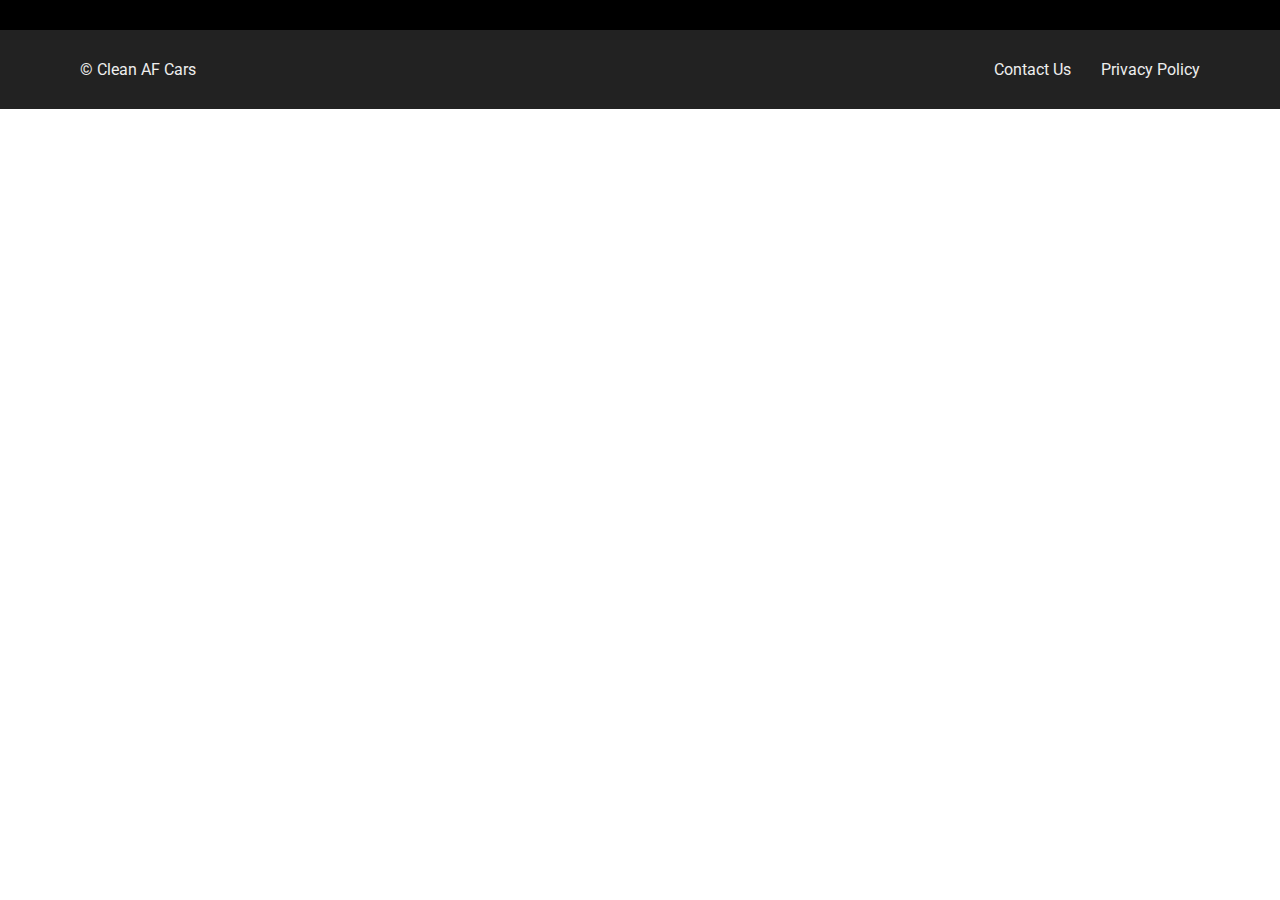
<file: index.html>
<!DOCTYPE html>
<html lang="en" dir="ltr">
<head>
  <meta charset="utf-8">
  <meta name="viewport" content="width=device-width, initial-scale=1.0" />

  <title>Clean AF Cars</title>

  <link href="https://fonts.googleapis.com/css?family=Comfortaa:400,700|Roboto:400|Bebas+Neue:400" rel="stylesheet">
  <link rel="icon" href="/icon.jpg" />
  <link href="/css/page/index.css" rel="stylesheet">

  <!-- Global site tag (gtag.js) - Google Analytics -->
  <script async src="https://www.googletagmanager.com/gtag/js?id=UA-176138363-1">
  </script>
  <script>
  window.dataLayer = window.dataLayer || [];
  function gtag(){dataLayer.push(arguments);}
  gtag('js', new Date());

  gtag('config', 'UA-176138363-1');
  </script>

  <script src="/js/index.js"></script>
</head>
<body>
  <!-- Content -->
  <div class="content">
  </div>

  <!-- Footer -->
  <div class="footer">
    <div class="divider"></div>
    <div class="nav">
      <p>© Clean AF Cars</p>
      <p><a href="/contact.html">Contact Us</a></p>
      <p><a href="/privacy.html">Privacy Policy</a></p>
    </div>
  </div>
</body>
</html>
</file>
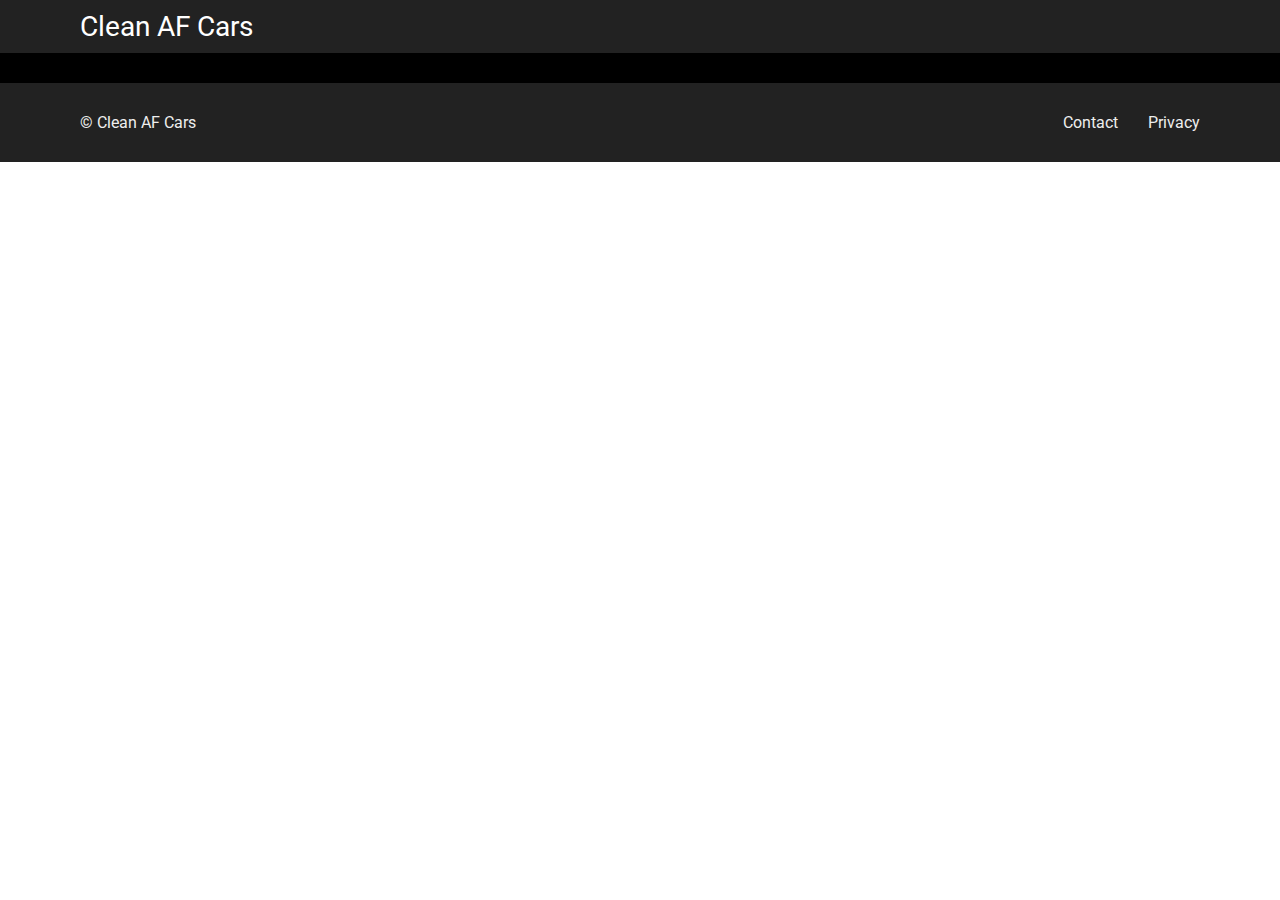
<file: template/index.html>
<!DOCTYPE html>
<html lang="en" dir="ltr">
<head>
  <meta charset="utf-8">
  <meta name="viewport" content="width=device-width, initial-scale=1.0" />

  <title>Clean AF Cars</title>

  <link href="https://fonts.googleapis.com/css?family=Comfortaa:400,700|Roboto:400|Bebas+Neue:400" rel="stylesheet">
  <link rel="icon" href="/icon.jpg" />
  <link href="/css/page/index.css" rel="stylesheet">

  <!-- Global site tag (gtag.js) - Google Analytics -->
  <script async src="https://www.googletagmanager.com/gtag/js?id=UA-176138363-1">
  </script>
  <script>
  window.dataLayer = window.dataLayer || [];
  function gtag(){dataLayer.push(arguments);}
  gtag('js', new Date());

  gtag('config', 'UA-176138363-1');
  </script>

  <script src="/js/index.js"></script>
</head>
<body>
  <!-- Header -->
  <div class="header">
    <span>Clean AF Cars</span>
  </div>

  <!-- Content -->
  <div class="content">
  </div>

  <!-- Footer -->
  <div class="footer">
    <div class="divider"></div>
    <div class="nav">
      <p>© Clean AF Cars</p>
      <p><a href="/contact.html">Contact</a></p>
      <p><a href="/privacy.html">Privacy</a></p>
    </div>
  </div>
</body>
</html>
</file>
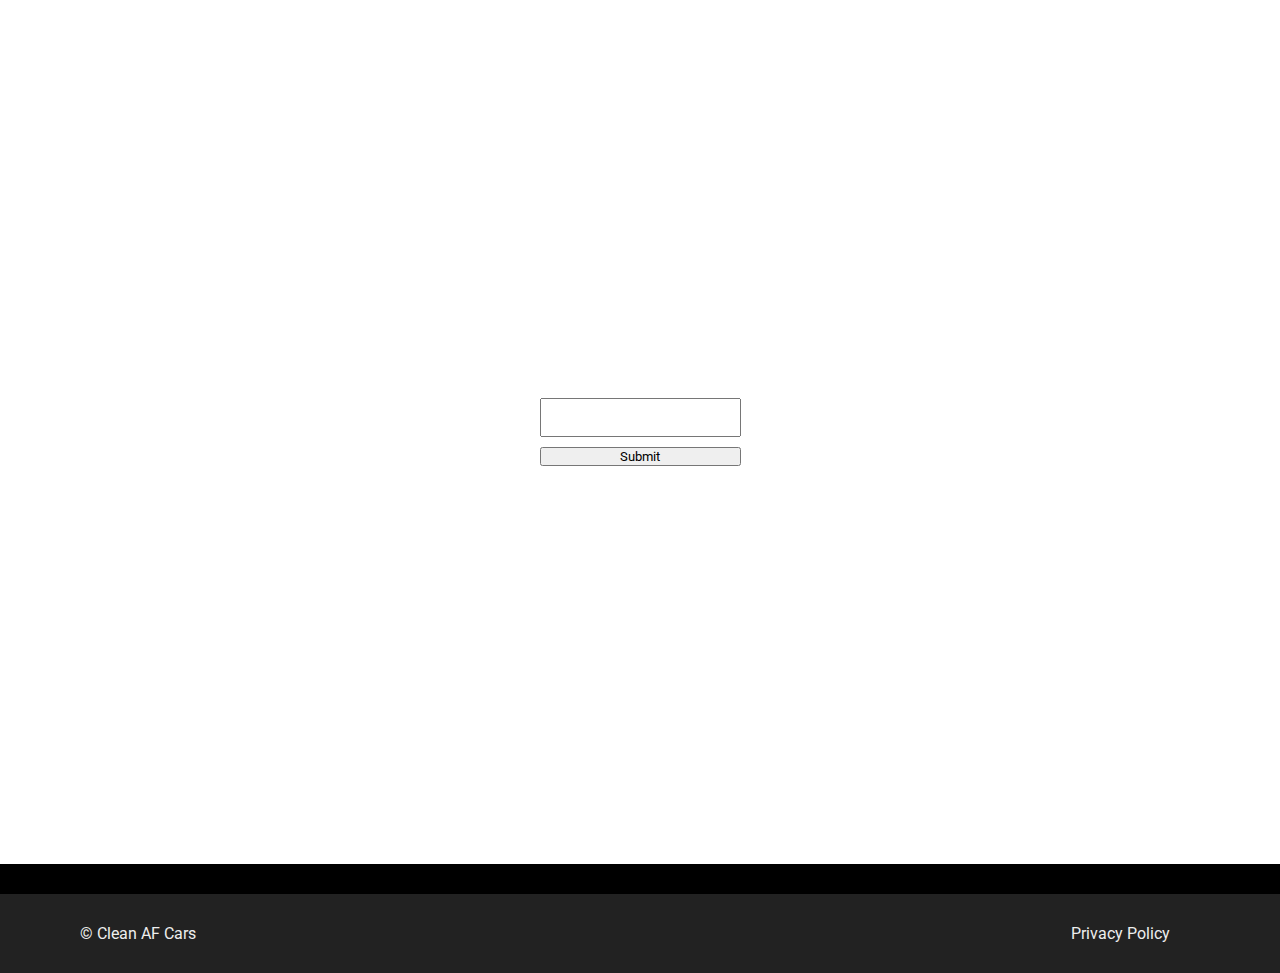
<file: auth.html>
<!DOCTYPE html>
<html lang="en" dir="ltr">
<head>
  <meta charset="utf-8">
  <meta name="viewport" content="width=device-width, initial-scale=1.0" />

  <title>Clean AF Cars</title>

  <link href="https://fonts.googleapis.com/css?family=Comfortaa:400,700|Roboto:400|Bebas+Neue:400" rel="stylesheet">
  <link rel="icon" href="/icon.jpg" />
  <link href="/css/page/auth.css" rel="stylesheet">
</head>
<body>
  <!-- Form -->
  <form action="admin.php" method="POST">
    <input type="password" name="passcode">
    <button>Submit</button>
  </form>

  <!-- Footer -->
  <div class="footer">
    <div class="divider"></div>
    <div class="nav">
      <p>© Clean AF Cars</p>
      <p><a href="/privacy.html">Privacy Policy</a></p>
    </div>
  </div>
</body>
</html>
</file>
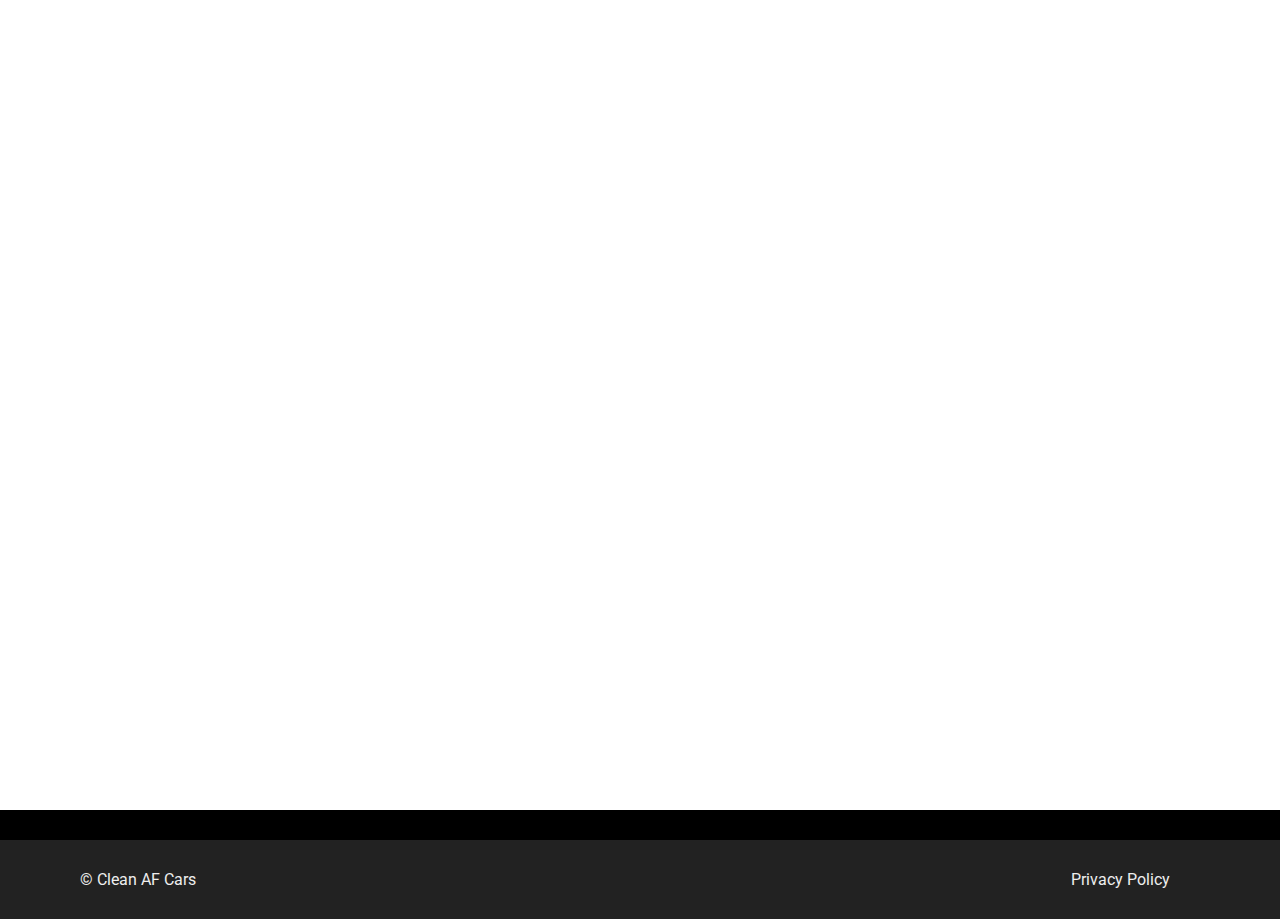
<file: car.html>
<!DOCTYPE html>
<html lang="en" dir="ltr">
<head>
  <meta charset="utf-8">
  <meta name="viewport" content="width=device-width, initial-scale=1.0" />

  <title>Clean AF Cars | Car</title>

  <link href="https://fonts.googleapis.com/css?family=Comfortaa:400,700|Roboto:400|Bebas+Neue:400" rel="stylesheet">
  <link rel="icon" href="/icon.jpg" />
  <link href="/css/page/car.css" rel="stylesheet">

  <!-- Global site tag (gtag.js) - Google Analytics -->
  <script async src="https://www.googletagmanager.com/gtag/js?id=UA-176138363-1">
  </script>
  <script>
  window.dataLayer = window.dataLayer || [];
  function gtag(){dataLayer.push(arguments);}
  gtag('js', new Date());

  gtag('config', 'UA-176138363-1');
  </script>
  
  <script src="/js/car.js"></script>
</head>
<body>
  <!-- Content -->
  <div class="content">
  </div>

  <!-- Footer -->
  <div class="footer">
    <div class="divider"></div>
    <div class="nav">
      <p>© Clean AF Cars</p>
      <p><a href="/privacy.html">Privacy Policy</a></p>
    </div>
  </div>
</body>
</html>
</file>
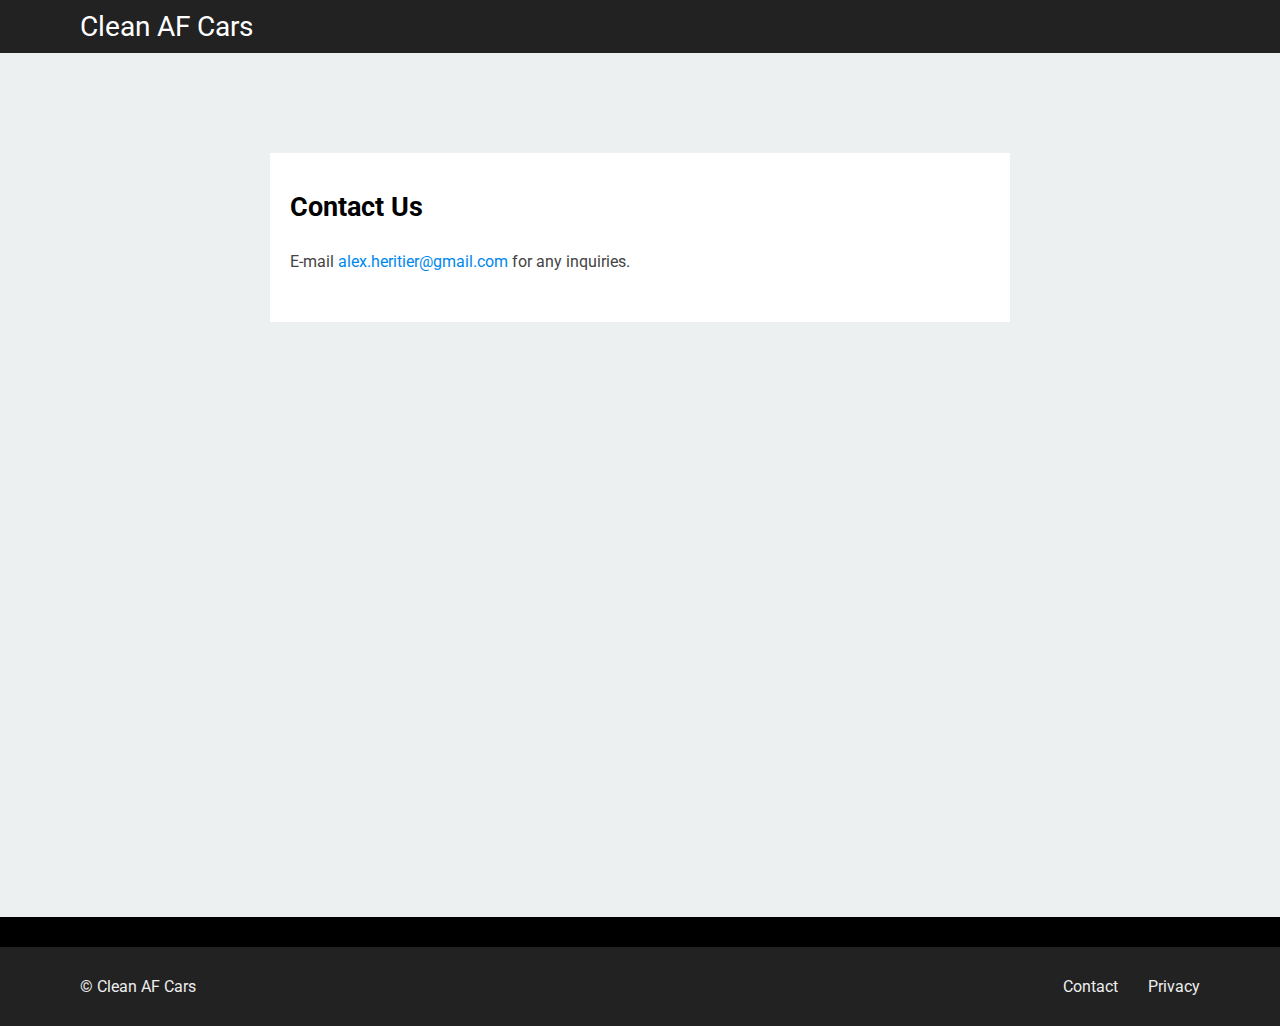
<file: contact.html>
<!DOCTYPE html>
<html lang="en" dir="ltr">
<head>
  <meta charset="utf-8">
  <meta name="viewport" content="width=device-width, initial-scale=1.0">

  <title>Contact Us</title>

  <link href="https://fonts.googleapis.com/css?family=Comfortaa:400,700|Roboto:400|Bebas+Neue:400" rel="stylesheet">
  <link rel="icon" href="/icon.jpg" />
  <link href="/css/page/contact.css" rel="stylesheet">

  <!-- Global site tag (gtag.js) - Google Analytics -->
  <script async src="https://www.googletagmanager.com/gtag/js?id=UA-176138363-1">
  </script>
  <script>
  window.dataLayer = window.dataLayer || [];
  function gtag(){dataLayer.push(arguments);}
  gtag('js', new Date());

  gtag('config', 'UA-176138363-1');
  </script>
</head>
<body>
  <!-- Header -->
  <div class="header">
    <a href="/">Clean AF Cars</a>
  </div>

  <!-- Content -->
  <div class="panel">
    <div class="inner-panel">
      <h2>Contact Us</h2>
      <p>E-mail <a href="mailto:alex.heritier@gmail.com">alex.heritier@gmail.com</a> for any inquiries.</p>
    </div>
  </div>
  
  <!-- Footer -->
  <div class="footer">
    <div class="divider"></div>
    <div class="nav">
      <p>© Clean AF Cars</p>
      <p><a href="/contact.html">Contact</a></p>
      <p><a href="/privacy.html">Privacy</a></p>
    </div>
  </div>
</body>
</html>
</file>
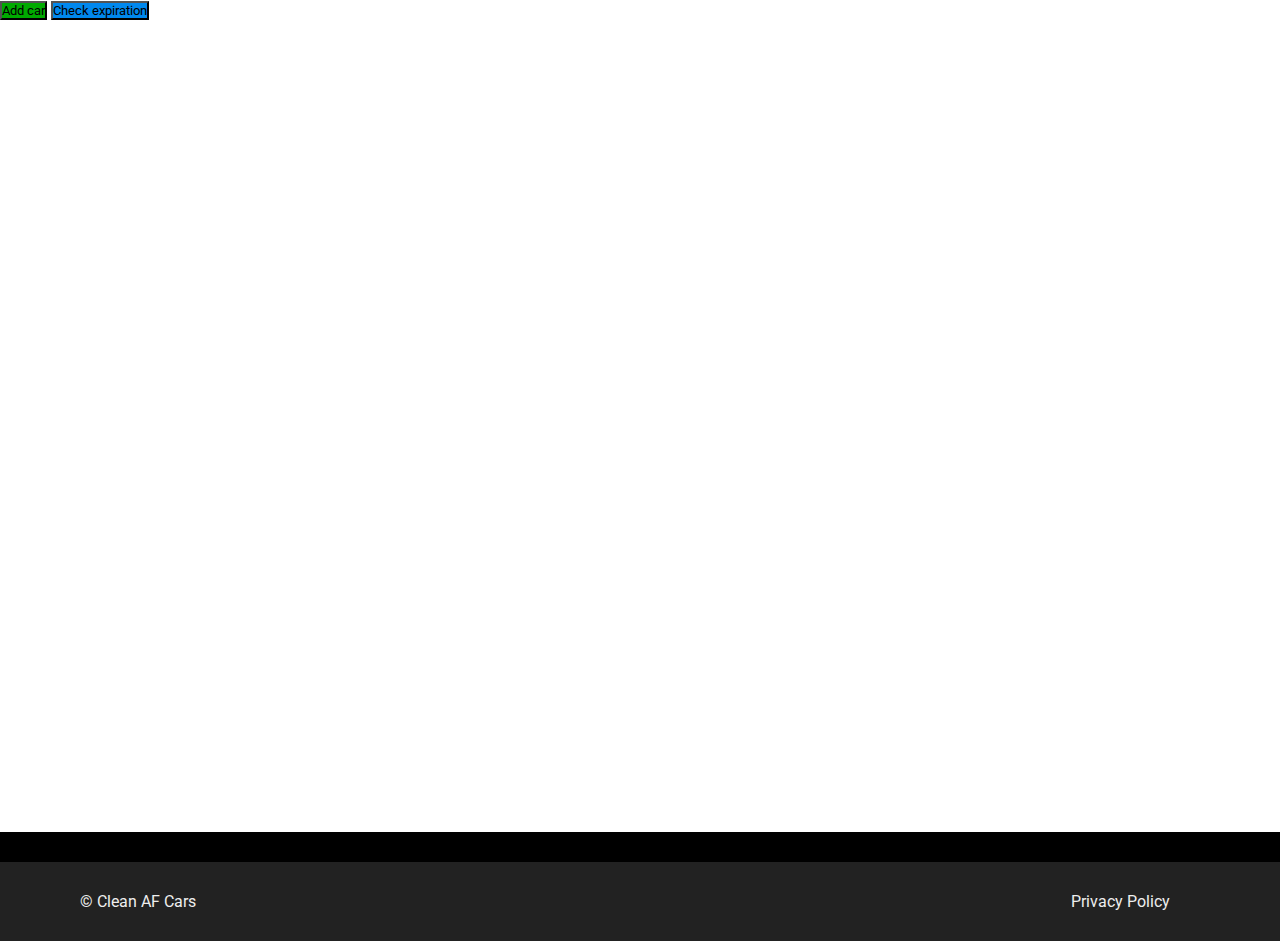
<file: dashboard.html>
<!DOCTYPE html>
<html lang="en" dir="ltr">
<head>
  <meta charset="utf-8">
  <meta name="viewport" content="width=device-width, initial-scale=1.0" />

  <title>Clean AF Cars | Admin Dashboard</title>

  <link href="https://fonts.googleapis.com/css?family=Comfortaa:400,700|Roboto:400|Bebas+Neue:400" rel="stylesheet">
  <link rel="icon" href="/icon.jpg" />
  <link href="/css/page/dashboard.css" rel="stylesheet">

  <script src="/js/dashboard.js"></script>
</head>
<body>
  <!-- Action Buttons -->
  <div class="action-btns">
    <a href="/edit_car.html"><button id="add-car-btn">Add car</button></a>
    <button id="check-expiration-btn">Check expiration</button>
  </div>

  <!-- Listing -->
  <div class="listing">
  </div>

  <!-- Footer -->
  <div class="footer">
    <div class="divider"></div>
    <div class="nav">
      <p>© Clean AF Cars</p>
      <p><a href="/privacy.html">Privacy Policy</a></p>
    </div>
  </div>
</body>
</html>
</file>
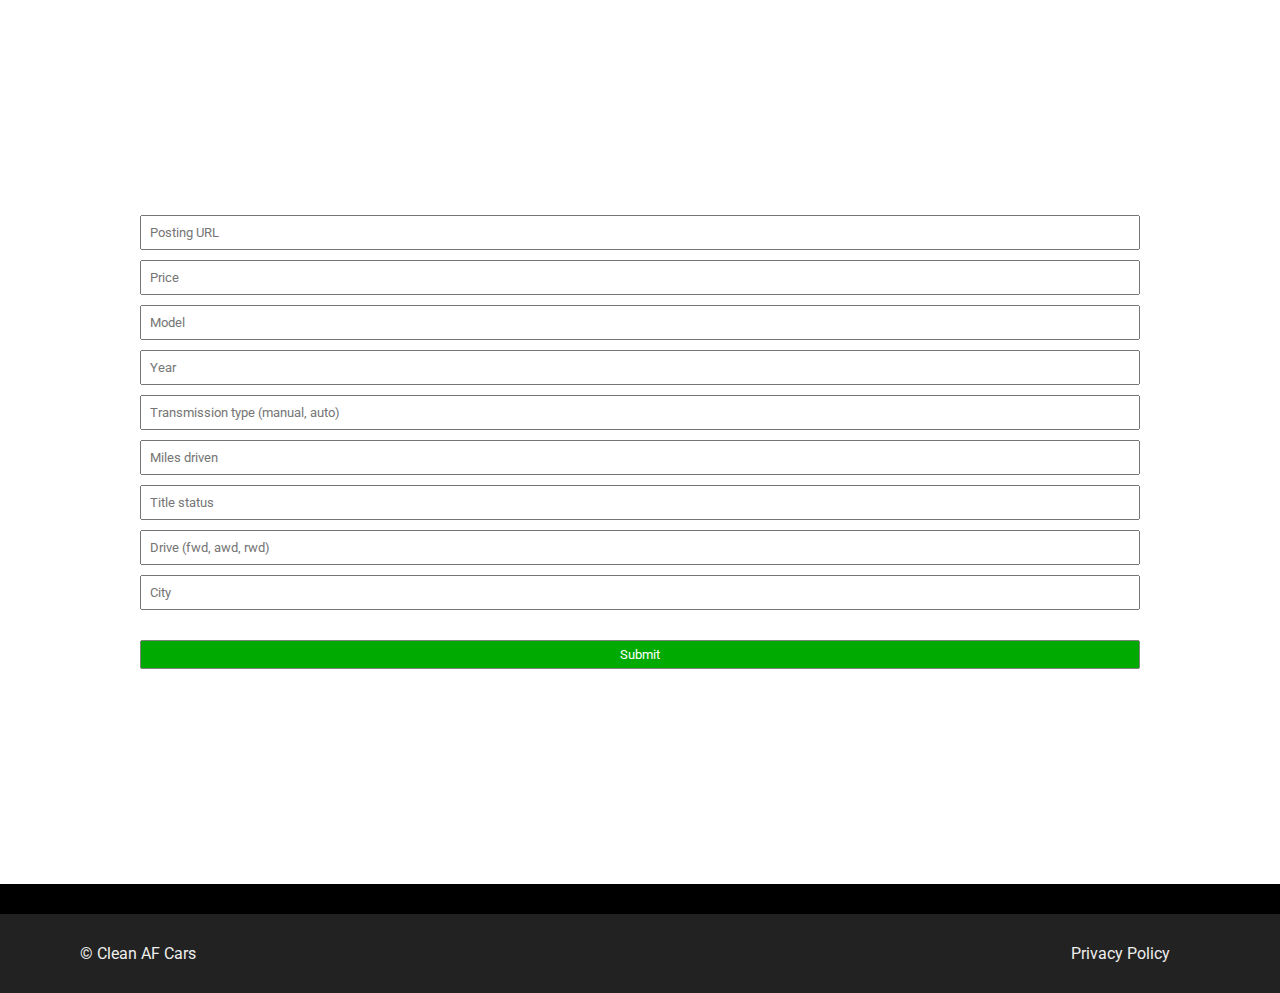
<file: edit_car.html>
<!DOCTYPE html>
<html lang="en" dir="ltr">
<head>
  <meta charset="utf-8">
  <meta name="viewport" content="width=device-width, initial-scale=1.0" />

  <title>Clean AF Cars | Edit</title>

  <link href="https://fonts.googleapis.com/css?family=Comfortaa:400,700|Roboto:400|Bebas+Neue:400" rel="stylesheet">
  <link rel="icon" href="/icon.jpg" />
  <link href="/css/page/edit.css" rel="stylesheet">

  <script src="/js/edit.js"></script>
</head>
<body>
  <!-- Content -->
  <div class="content">
    <form method="post" action="/server/save_car.php">
      <input name="cl_link" placeholder="Posting URL"/>
      <input name="price" placeholder="Price"/>
      <input name="model" placeholder="Model"/>
      <input name="year" placeholder="Year"/>
      <input name="transmission" placeholder="Transmission type (manual, auto)"/>
      <input name="miles" placeholder="Miles driven"/>
      <input name="title_status" placeholder="Title status"/>
      <input name="drive" placeholder="Drive (fwd, awd, rwd)"/>
      <input name="city" placeholder="City"/>
      <input name="id" type="hidden"/>
      <input name="redirect_url" type="hidden" value="/dashboard.html"/>
      <div class="hidden-images"></div>

      <button>Submit</button>
    </form>
  </div>

  <!-- Footer -->
  <div class="footer">
    <div class="divider"></div>
    <div class="nav">
      <p>© Clean AF Cars</p>
      <p><a href="/privacy.html">Privacy Policy</a></p>
    </div>
  </div>
</body>
</html>
</file>
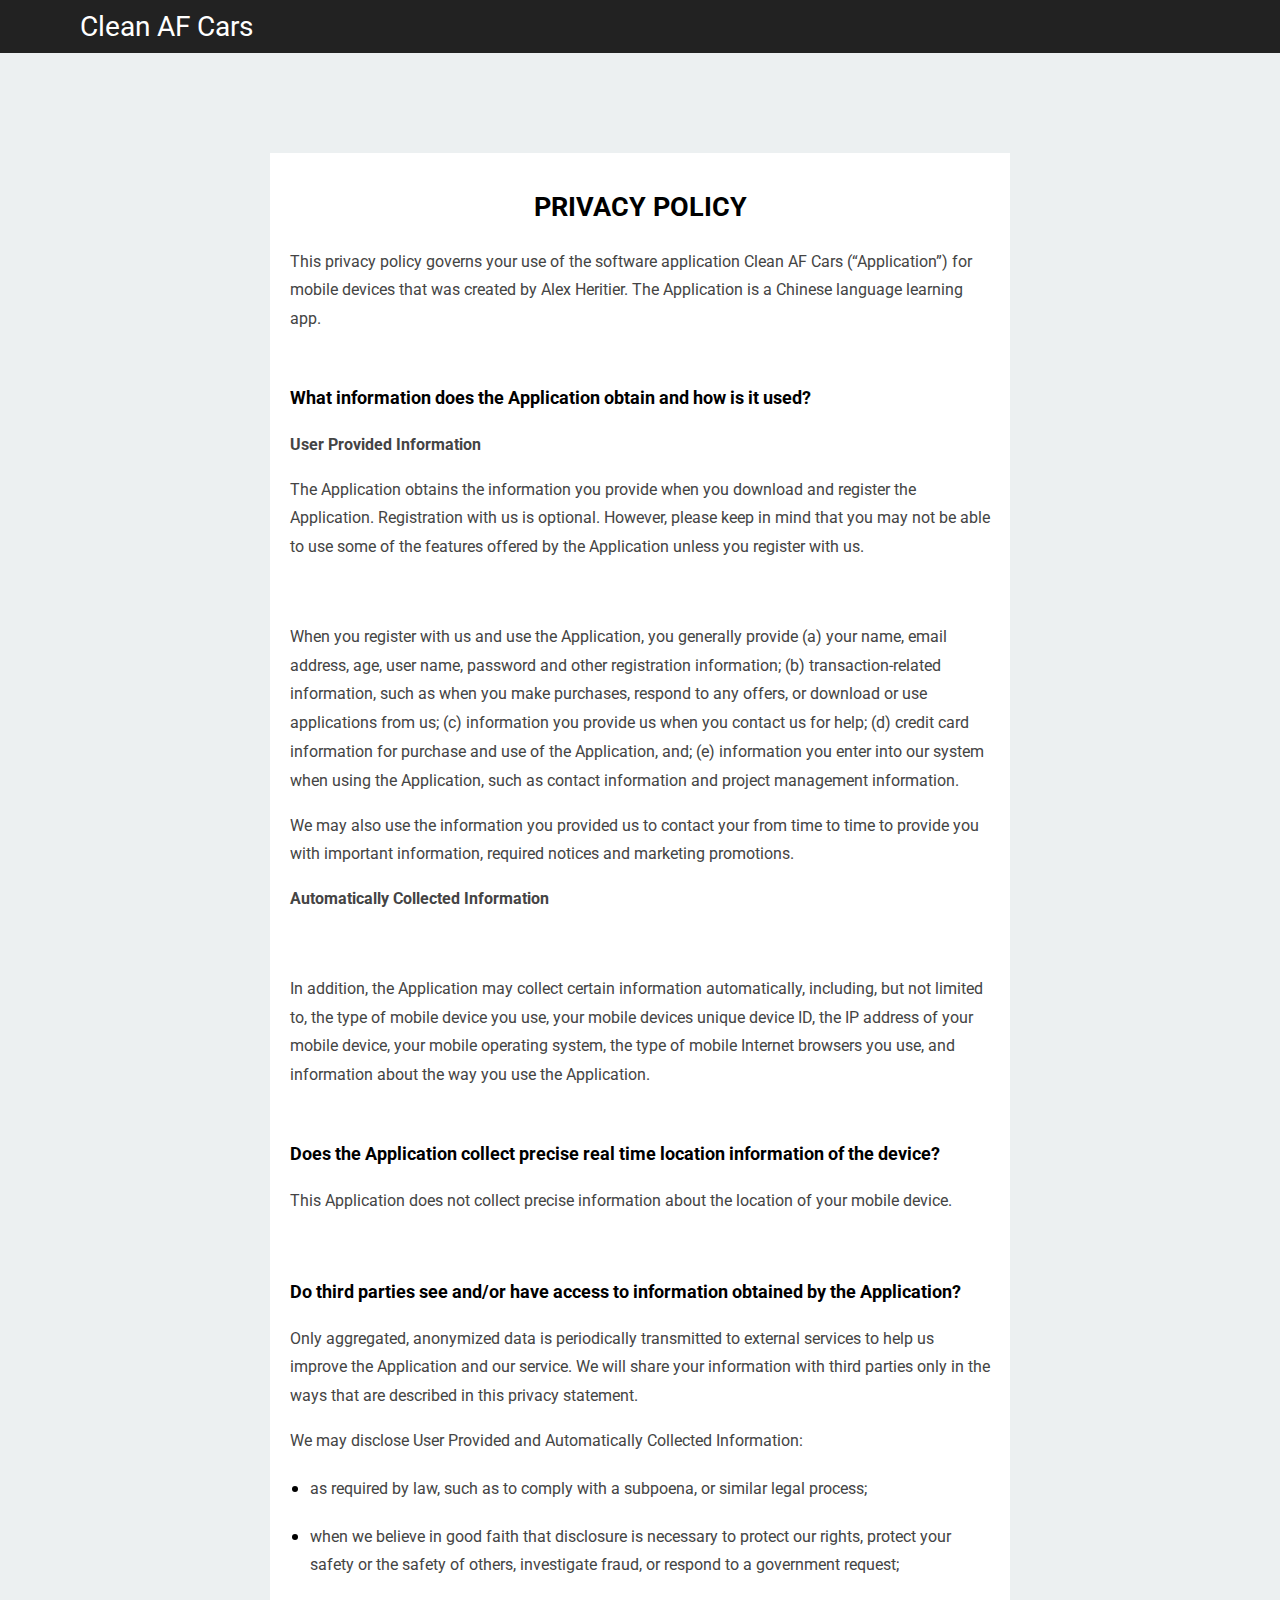
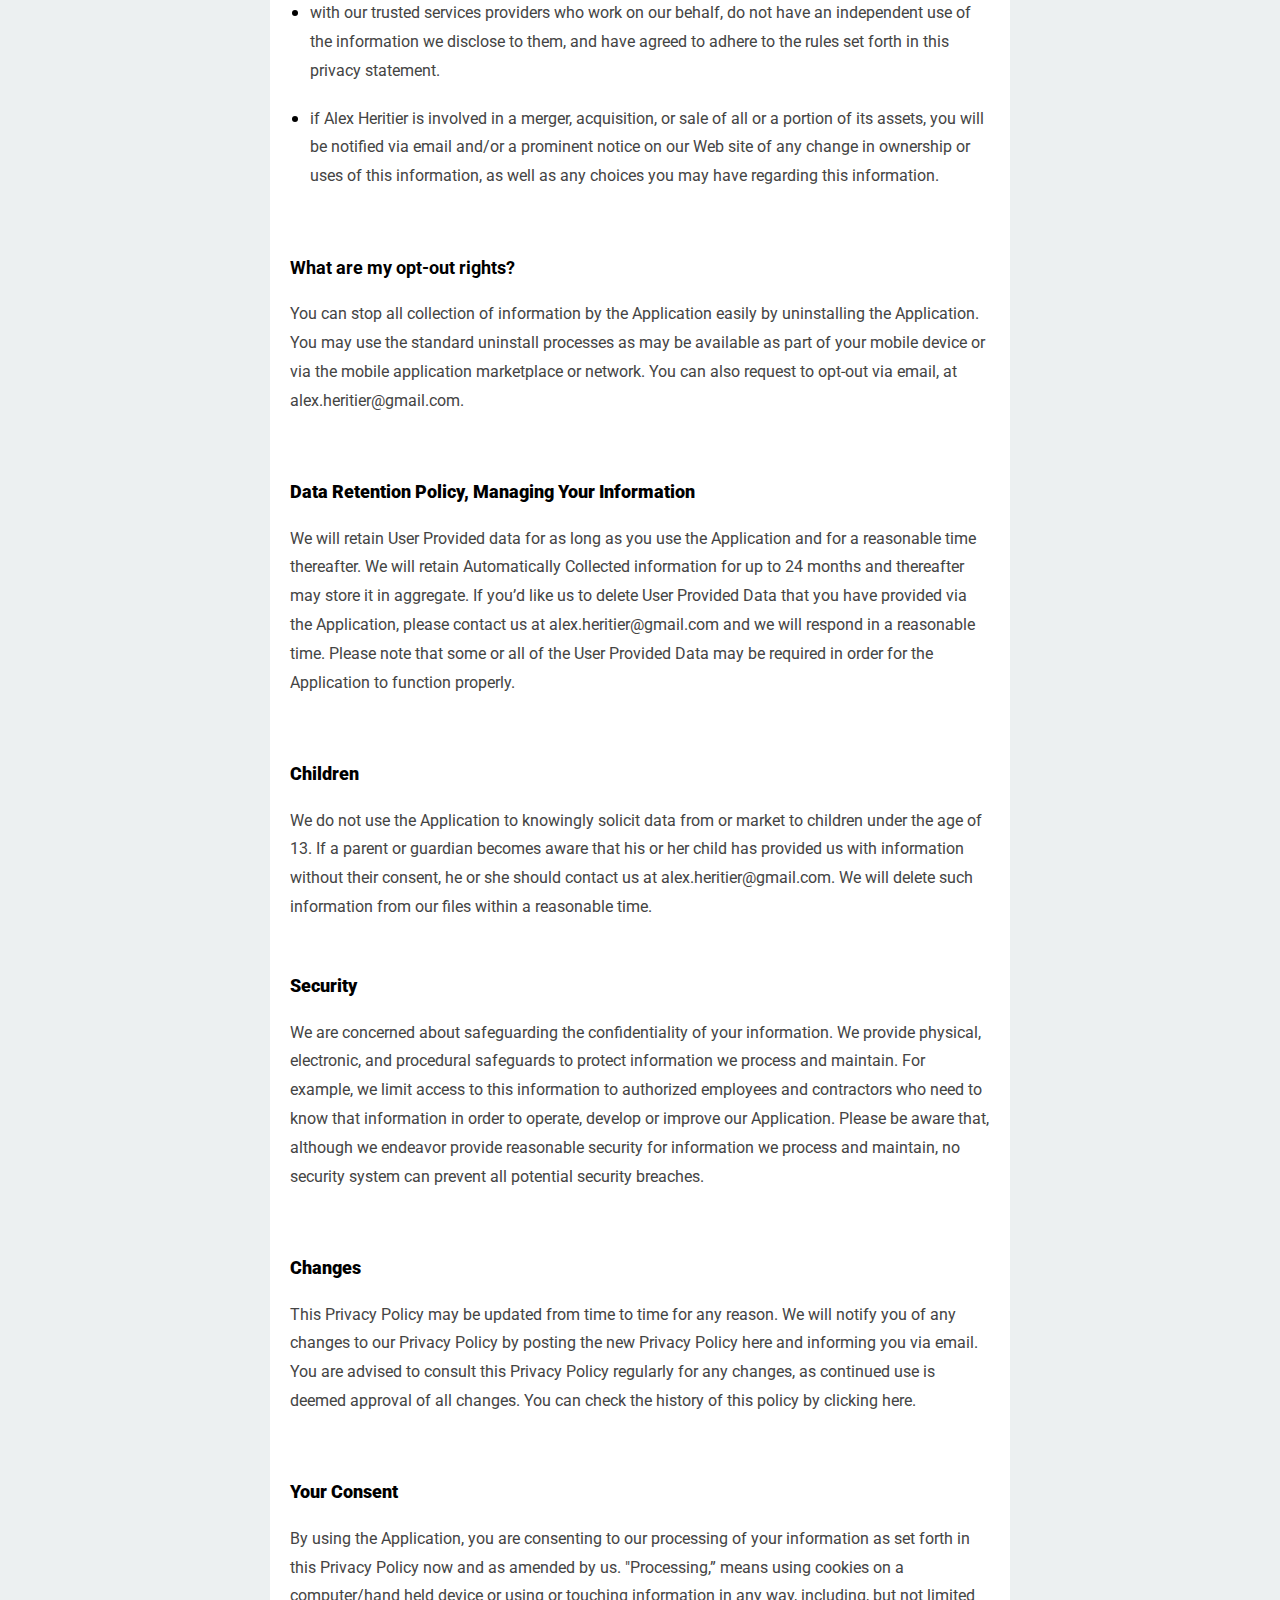
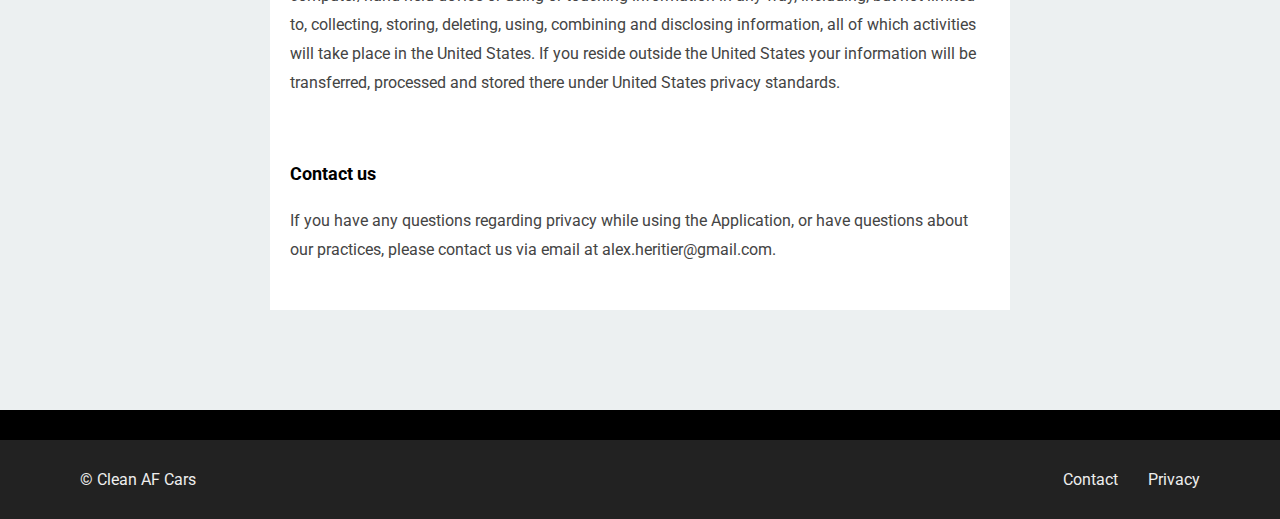
<file: privacy.html>
<!DOCTYPE html>
<html lang="en" dir="ltr">
<head>
  <meta charset="utf-8">
  <meta name="viewport" content="width=device-width, initial-scale=1.0" />

  <title>Privacy Policy</title>

  <link href="https://fonts.googleapis.com/css?family=Comfortaa:400,700|Roboto:400|Bebas+Neue:400" rel="stylesheet">
  <link rel="icon" href="/icon.jpg" />
  <link href="/css/page/privacy.css" rel="stylesheet">
</head>
<body>
  <!-- Header -->
  <div class="header">
    <a href="/">Clean AF Cars</a>
  </div>

  <!-- Privacy Policy -->
  <div class="panel">
    <div class="inner-panel">

      <h2 style="text-align: center;">PRIVACY POLICY</h2>
      <p></p>
      <p>This privacy policy governs your use of the software application Clean AF Cars (“Application”) for mobile devices that was created by&nbsp;Alex Heritier.&nbsp;The Application is&nbsp;a Chinese language learning app.&nbsp;</p>
      <h4>&nbsp;</h4>
      <h4>What information does the Application obtain and how is it used?</h4>
      <p></p>
      <p><strong>User Provided Information</strong>&nbsp;</p>
      <p>The Application obtains the information you provide when you download and register the Application.&nbsp;Registration with us is optional. However, please keep in mind that you may not be able to use some of the features offered by the Application unless you register with us.</p>
      <p></p>
      <p>&nbsp;</p>
      <p>When you register with us and use the Application, you generally provide&nbsp;(a) your name, email address, age, user name, password and other registration information; (b) transaction-related information, such as when you make purchases, respond to any offers, or download or use applications from us; (c) information you provide us when you contact us for help; (d) credit card information for purchase and use of the Application, and; (e) information you enter into our system when using the Application, such as contact information and project management information.</p>
      <p></p>
      <p>We may also use the information you provided us to contact your from time to time to provide you with important information, required notices and marketing promotions.</p>
      <p><strong>Automatically Collected Information</strong>&nbsp;</p>
      <p>&nbsp;</p>
      <p>In addition, the Application may collect certain information automatically, including, but not limited to, the type of mobile device you use, your mobile devices unique device ID, the IP address of your mobile device, your mobile operating system, the type of mobile Internet browsers you use, and information about the way you use the Application.&nbsp;</p>
      <p></p>
      <h4>&nbsp;</h4>
      <h4>Does the Application collect precise real time location information of the device?</h4>
      <p></p>
      <p>This Application does not collect precise information about the location of your mobile device.&nbsp;</p>
      <p>&nbsp;</p>
      <h4>Do third parties see and/or have access to information obtained by the Application?</h4>
      <p></p>
      <p>Only aggregated, anonymized data is periodically transmitted to external services to help us improve the Application and our service.&nbsp;We will share your information with third parties only in the ways that are described in this privacy statement.</p>
      <p>We may disclose User Provided and Automatically Collected Information:</p>
      <ul>
        <li> <p>as required by law, such as to comply with a subpoena, or similar legal process;</p> </li>
        <li> <p>when we believe in good faith that disclosure is necessary to protect our rights, protect your safety or the safety of others, investigate fraud, or respond to a&nbsp;government request;</p> </li>
        <li> <p>with our trusted services providers who work on our behalf, do not have an&nbsp;independent use of the information we disclose to them, and have agreed to adhere&nbsp;to the rules set forth in this privacy statement.</p> </li>
        <li> <p>if&nbsp;Alex Heritier&nbsp;is involved in a merger, acquisition, or sale of all or a&nbsp;portion of its assets, you will be notified via email and/or a prominent notice on our Web site of any change in ownership or uses of this information, as well as any choices you may have regarding this information.</p> </li>
      </ul>
      <p></p>
      <p>&nbsp;</p>
      <h4>What are my opt-out rights?</h4>
      <p></p>
      <p>You can stop all collection of information by the Application easily by uninstalling the Application. You may use the standard uninstall processes as may be available as part of your mobile device or via the mobile application marketplace or network. You can also request to opt-out via email, at alex.heritier@gmail.com.</p>
      <p>&nbsp;</p>
      <h4><strong>Data Retention Policy, Managing Your Information</strong></h4>
      <p>We will retain User Provided data for as long as you use the Application and for a reasonable time thereafter. We will retain Automatically Collected information for up to 24 months&nbsp;and thereafter may store it in aggregate. If you’d like us to delete User Provided Data that you have provided via the Application, please contact us at&nbsp;alex.heritier@gmail.com&nbsp;and we will respond in a reasonable time. Please note that some or all of the User Provided Data may be required in order for the Application to function properly.</p>
      <p>&nbsp;</p>
      <h4><strong>Children</strong></h4>
      <p></p>
      <p>We do not use the Application to knowingly solicit data from or market to children under the age of 13. If a parent or guardian becomes aware that his or her child has provided us with information without their consent, he or she should contact us at&nbsp;alex.heritier@gmail.com. We will delete such information from our files within a reasonable time.</p>
      <h4>&nbsp;</h4>
      <h4><strong>Security</strong></h4>
      <p></p>
      <p>We are concerned about safeguarding the confidentiality of your information. We provide physical, electronic, and procedural safeguards to protect information we process and maintain. For example, we limit access to this information to authorized employees and contractors who need to know that information in order to operate, develop or improve our Application. Please be aware that, although we endeavor provide reasonable security for information we process and maintain, no security system can prevent all potential security breaches.</p>
      <p>&nbsp;</p>
      <h4><strong>Changes</strong></h4>
      <p>This Privacy Policy may be updated from time to time for any reason. We will notify you of any changes to our Privacy Policy by posting the new Privacy Policy&nbsp;here&nbsp;and&nbsp;informing you via email. You are advised to consult this Privacy Policy regularly for any changes, as continued use is deemed approval of all changes. You can check the history of this policy by clicking here.</p>
      <p>&nbsp;</p>
      <h4><strong>Your Consent</strong></h4>
      <p>By using the Application, you are consenting to our processing of your information as set forth in this Privacy Policy now and as amended by us. &quot;Processing,” means using cookies on a computer/hand held device or using or touching information in any way, including, but not limited to, collecting, storing, deleting, using, combining and disclosing information, all of which activities will take place in the United States. If you reside outside the United States&nbsp;your information will be transferred, processed and stored there under United States&nbsp;privacy standards.&nbsp;</p>
      <p>&nbsp;</p>
      <h4>Contact us</h4>
      <p>If you have any questions regarding privacy while using the Application, or have questions about our practices, please contact us via email at&nbsp;alex.heritier@gmail.com.</p>

    </div>
  </div>

  <!-- Footer -->
  <div class="footer">
    <div class="divider"></div>
    <div class="nav">
      <p>© Clean AF Cars</p>
      <p><a href="/contact.html">Contact</a></p>
      <p><a href="/privacy.html">Privacy</a></p>
    </div>
  </div>
</body>
</html>
</file>
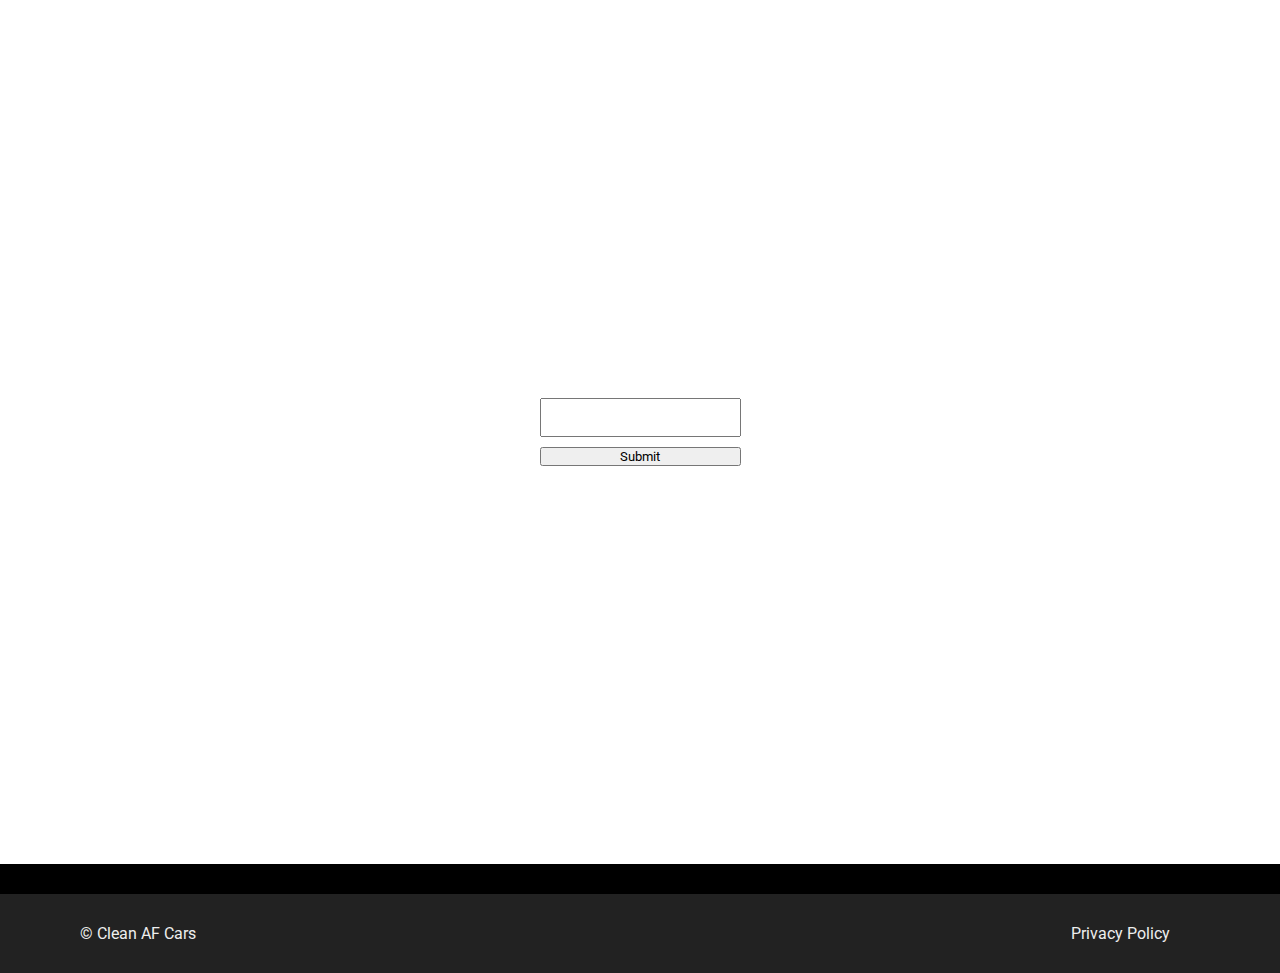
<file: admin/auth.html>
<!DOCTYPE html>
<html lang="en" dir="ltr">
<head>
  <meta charset="utf-8">
  <meta name="viewport" content="width=device-width, initial-scale=1.0" />

  <title>Clean AF Cars</title>

  <link href="https://fonts.googleapis.com/css?family=Comfortaa:400,700|Roboto:400|Bebas+Neue:400" rel="stylesheet">
  <link rel="icon" href="/icon.jpg" />
  <link href="/css/page/auth.css" rel="stylesheet">
</head>
<body>
  <!-- Form -->
  <form action="/admin" method="POST">
    <input type="password" name="passcode">
    <button>Submit</button>
  </form>

  <!-- Footer -->
  <div class="footer">
    <div class="divider"></div>
    <div class="nav">
      <p>© Clean AF Cars</p>
      <p><a href="/privacy.html">Privacy Policy</a></p>
    </div>
  </div>
</body>
</html>
</file>
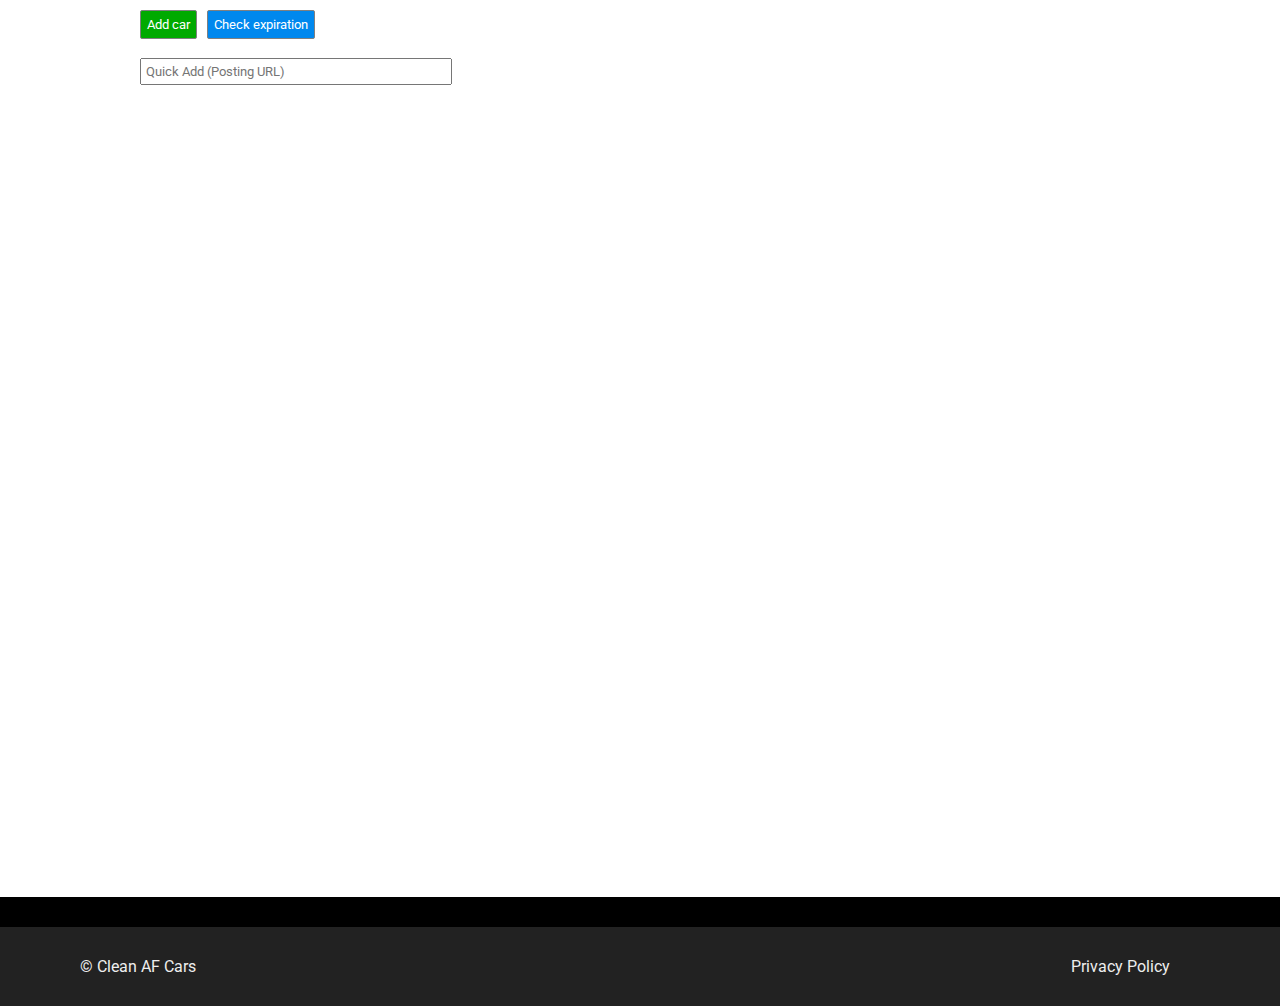
<file: admin/dashboard.html>
<!DOCTYPE html>
<html lang="en" dir="ltr">
<head>
  <meta charset="utf-8">
  <meta name="viewport" content="width=device-width, initial-scale=1.0" />

  <title>Clean AF Cars | Admin Dashboard</title>

  <link href="https://fonts.googleapis.com/css?family=Comfortaa:400,700|Roboto:400|Bebas+Neue:400" rel="stylesheet">
  <link rel="icon" href="/icon.jpg" />
  <link href="/css/page/dashboard.css" rel="stylesheet">

  <script src="/js/dashboard.js"></script>
</head>
<body>
  <!-- Top Section -->
  <div class="top-section">
    <div class="buttons">
      <a href="/admin/edit.html"><button id="add-car-btn">Add car</button></a>
      <button id="check-expiration-btn">Check expiration</button>
    </div>
    <br/>

    <input type="text" name="quick_add" placeholder="Quick Add (Posting URL)"/>
  </div>

  <!-- Listing -->
  <div class="listing">
  </div>

  <!-- Footer -->
  <div class="footer">
    <div class="divider"></div>
    <div class="nav">
      <p><a href="/">© Clean AF Cars</a></p>
      <p><a href="/privacy.html">Privacy Policy</a></p>
    </div>
  </div>
</body>
</html>
</file>
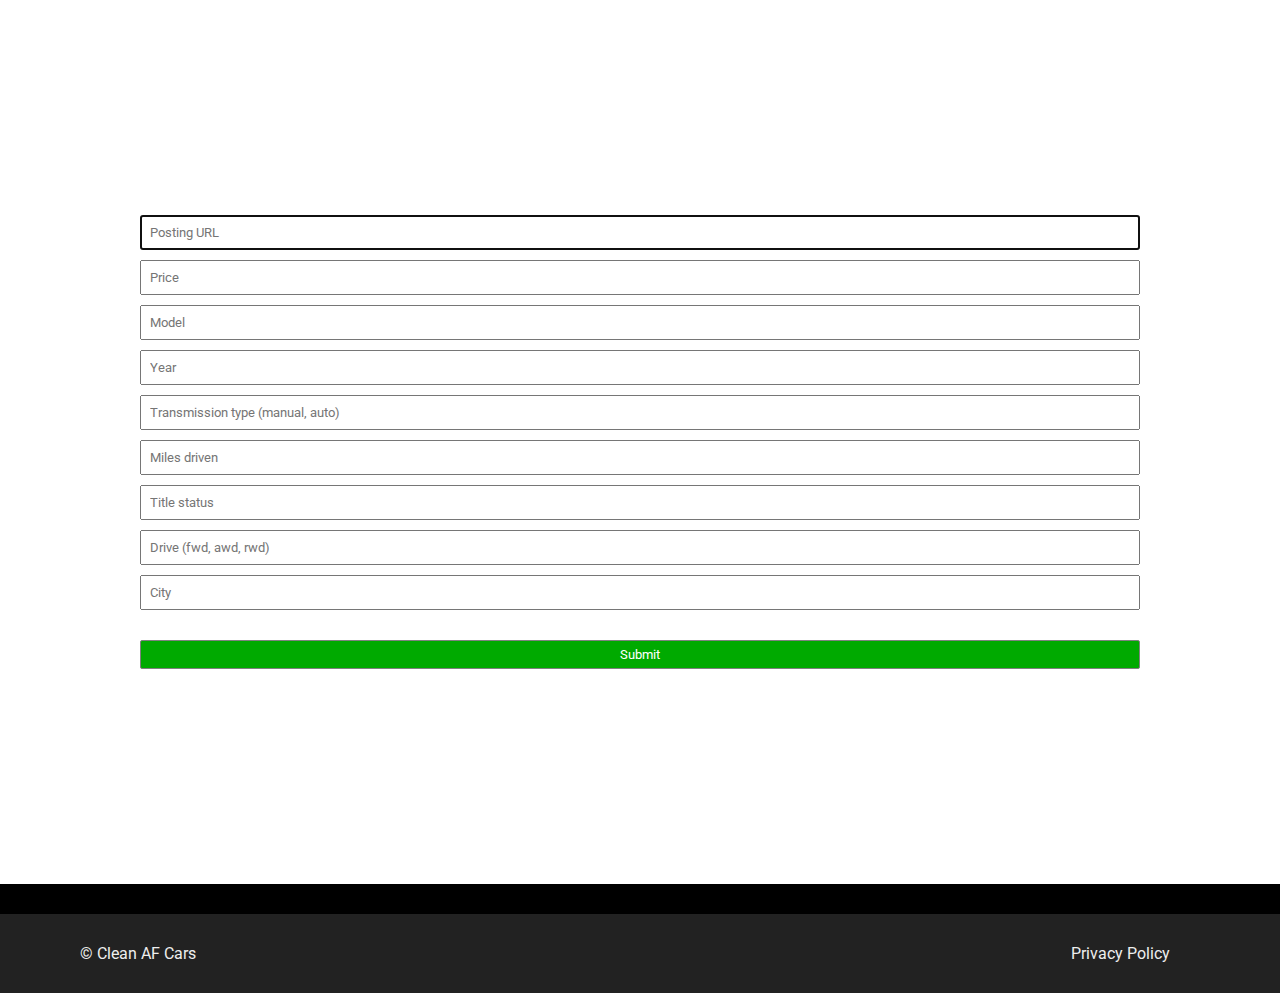
<file: admin/edit.html>
<!DOCTYPE html>
<html lang="en" dir="ltr">
<head>
  <meta charset="utf-8">
  <meta name="viewport" content="width=device-width, initial-scale=1.0" />

  <title>Clean AF Cars | Edit</title>

  <link href="https://fonts.googleapis.com/css?family=Comfortaa:400,700|Roboto:400|Bebas+Neue:400" rel="stylesheet">
  <link rel="icon" href="/icon.jpg" />
  <link href="/css/page/edit.css" rel="stylesheet">

  <script src="/js/edit.js"></script>
</head>
<body>
  <!-- Content -->
  <div class="content">
    <form method="post" action="/server/req_save_car.php">
      <input name="cl_link" placeholder="Posting URL" autofocus/>
      <input name="price" placeholder="Price"/>
      <input name="model" placeholder="Model"/>
      <input name="year" placeholder="Year"/>
      <input name="transmission" placeholder="Transmission type (manual, auto)"/>
      <input name="miles" placeholder="Miles driven"/>
      <input name="title_status" placeholder="Title status"/>
      <input name="drive" placeholder="Drive (fwd, awd, rwd)"/>
      <input name="city" placeholder="City"/>
      <input name="id" type="hidden"/>
      <input name="redirect_url" type="hidden" value="/admin/dashboard.html"/>
      <div class="hidden-images"></div>

      <button>Submit</button>
    </form>
  </div>

  <!-- Footer -->
  <div class="footer">
    <div class="divider"></div>
    <div class="nav">
      <p>© Clean AF Cars</p>
      <p><a href="/privacy.html">Privacy Policy</a></p>
    </div>
  </div>
</body>
</html>
</file>
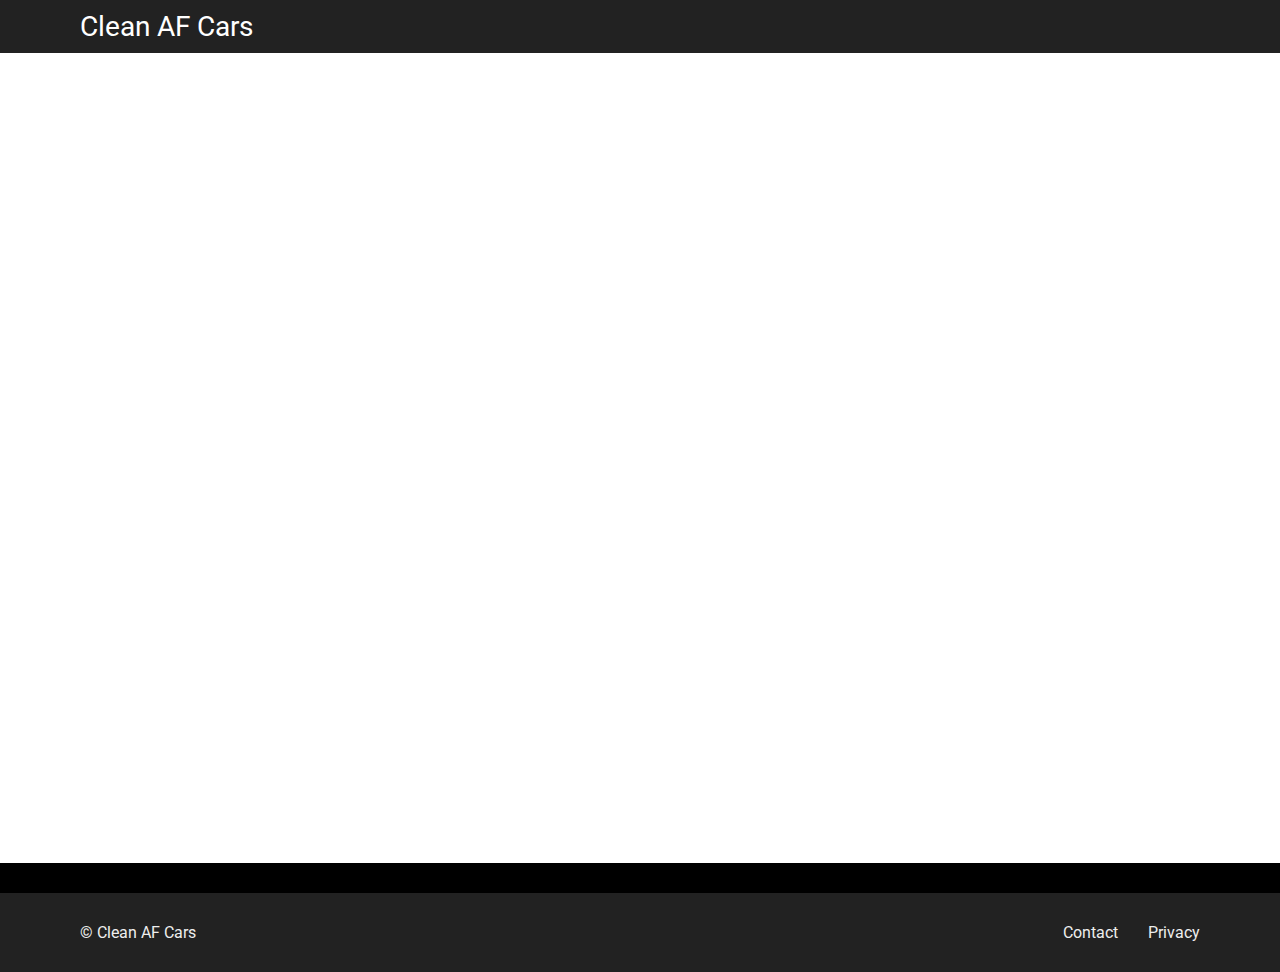
<file: template/car.html>
<!DOCTYPE html>
<html lang="en" dir="ltr">
<head>
  <meta charset="utf-8">
  <meta name="viewport" content="width=device-width, initial-scale=1.0" />

  <title>Clean AF Cars | Car</title>

  <link href="https://fonts.googleapis.com/css?family=Comfortaa:400,700|Roboto:400|Bebas+Neue:400" rel="stylesheet">
  <link rel="icon" href="/icon.jpg" />
  <link href="/css/page/car.css" rel="stylesheet">

  <!-- Global site tag (gtag.js) - Google Analytics -->
  <script async src="https://www.googletagmanager.com/gtag/js?id=UA-176138363-1">
  </script>
  <script>
  window.dataLayer = window.dataLayer || [];
  function gtag(){dataLayer.push(arguments);}
  gtag('js', new Date());

  gtag('config', 'UA-176138363-1');
  </script>

  <script src="/js/car.js"></script>
</head>
<body>
  <!-- Header -->
  <div class="header">
    <a href="/">Clean AF Cars</a>
  </div>

  <!-- Content -->
  <div class="content">
  </div>

  <!-- Footer -->
  <div class="footer">
    <div class="divider"></div>
    <div class="nav">
      <p>© Clean AF Cars</p>
      <p><a href="/contact.html">Contact</a></p>
      <p><a href="/privacy.html">Privacy</a></p>
    </div>
  </div>
</body>
</html>
</file>
<file: css/page/index.css>
@import '../component/header.css';
@import '../component/footer.css';

main {
  min-height: calc(100vh - var(--header-height) - 4vh);
}

h2.heading {
  padding: 80px 0;
  font-size: 42px;
  font-weight: bold;
  text-align: center;
  background-color: black;
  color: white;
}

/********* Intro */
.intro {
  height: calc(100vh - var(--header-height) - 2vh);
  background-color: white;
  margin: auto;
  text-align: center;
}

.intro .hook {
  padding: 20px 10px;
  height: 50%;
  box-sizing: border-box;
  background-image: url("/img/toyota-mr2.jpg");
  background-size: cover;
  background-repeat: no-repeat;
  background-position: center right;
  display: grid;
  align-content: flex-end;
}

.hook p {
  font-size: 16px;
  line-height: 1.8;
  filter: none;
  color: white;
  margin-bottom: 0;
}

.hook .title {
  padding: 0 40px;
  font-size: 28px;
  font-weight: bold;
  line-height: 1.3;
  filter: none;
}

.intro .mailing-list {
  padding: 40px var(--master-padding);
  height: 50%;
  box-sizing: border-box;
  text-align: left;
  line-height: 1.3;
  display: grid;
  align-content: center;
  grid-gap: 10px;
}

.mailing-list .email-result {
  margin-top: 4px;
}

.email-form {
  display: grid;
  grid-auto-flow: row;
  grid-gap: 16px;
}

.email-form input, .email-form button {
  padding: 18px 12px;
  font-size: 1rem;
  border-radius: 2px;
}

.email-form input {
  border: 1px solid #ddd;
}

.email-form button {
  background-color: #cc0000;
  font-weight: bold;
  border: 0px;
  color: white;
}

.email-form button:hover {
  cursor: pointer;
}

@media only screen and (min-width: 600px) {
  .email-form {
    grid-auto-flow: column;
    grid-template-columns: 1fr auto;
  }

  .email-form button {
    min-width: 200px;
  }
}

/********* Listing */
.listing {
  margin: 0 auto;
  padding-bottom: 100px;
  display: grid;
  align-content: center;
  grid-gap: 30px;
}

.listing-item {
  border-radius: 2px;
  display: grid;
}

.listing-item a {
  background-color: #fafafa;
}

.listing-item img {
  margin: auto;
  max-height: 350px;
  display: block;
  width: 100%;
  object-fit: cover;
}

.listing-item .label {
  padding: 12px;
}

@media only screen and (min-width: 600px) {
  .listing {
    margin-top: 30px;
    padding-left: 20px;
    padding-right: 20px;
    max-width: 1300px;
    grid-auto-flow: row;
    grid-template-columns: repeat(2, 1fr);
  }

  .listing-item {
    grid-template-rows: 2fr 1fr;
  }

  .listing-item img {
    height: 100%;
    border-radius: 2px;
  }

  .listing-item .label {
    padding: 12px 0;
  }
}

@media only screen and (min-width: 1000px) {
  .listing {
    grid-template-columns: repeat(3, 1fr);
  }
}

@media only screen and (min-width: 1200px) {
  .listing {
    grid-template-columns: repeat(4, 1fr);
  }
}
</file>
<file: css/page/auth.css>
@import '../component/footer.css';

/********* Form */
form {
  height: 96vh;
  max-width: 260px;
  margin: auto;
  display: grid;
  align-content: center;
  justify-content: center;
  grid-gap: 10px;
}

form input {
  padding: 10px;
}

form button {
  display: block;
}
</file>
<file: css/page/car.css>
@import '../component/header.css';
@import '../component/footer.css';

/********* Gallery */
.content {
  min-height: 90vh;
  margin: auto;
}

.gallery {
  background-color: #111;
  overflow: auto;
}

.gallery img {
  display: block;
  object-fit: cover;
  max-width: 1000px;
  width: 100%;
  height: auto;
}

@media only screen and (min-width: 800px) {
  .gallery img {
    margin: auto;
    width: auto;
  }
}

/********* Info */
.info {
  max-width: 1000px;
  margin: auto;
  padding: 10px;
}

.price {
  color: #d44;
  /* color: #06f; */
}

.description {
  line-height: 1.4rem;
}

.spec p {
  font-weight: bold;
}

.info a {
  display: block;
  width: 160px;
  text-align: center;
  margin: 30px auto;
  padding: 10px;
  background-color: #0a0;
  color: white;
  border-radius: 2px;
}

.spec .posting-body {
  font-weight: normal;
  font-style: italic;
  line-height: 1.4;
}
</file>
<file: css/page/contact.css>
@import '../component/panel.css';
@import '../component/header.css';
@import '../component/footer.css';

/********* Content */
.panel {
  min-height: 96vh;
}

.panel a {
  color: #08e;
}
</file>
<file: css/page/dashboard.css>
@import '../component/footer.css';

/********* Top section */
.top-section {
  margin: 10px;
  box-sizing: border-box;
}

.buttons {
  display: grid;
  grid-auto-flow: column;
  justify-content: flex-start;
  grid-gap: 10px;
}

.buttons button {
  color: white;
  padding: 6px;
  border: 1px solid gray;
  border-radius: 2px;
}

#add-car-btn {
  background-color: #0a0;
}

#check-expiration-btn {
  background-color: #08e;
}

input[name="quick_add"] {
  width: 300px;
  padding: 4px;
}

/********* Listing */
.listing {
  min-height: 88vh;
  max-width: 1000px;
  margin: 20px 10px;
  display: grid;
  grid-gap: 12px;
  align-content: flex-start;
}

.listing-item {
  background-color: #fafafa;
  border-radius: 2px;
  padding-right: 4px;
  font-size: 14px;
  display: grid;
  grid-auto-flow: column;
  grid-gap: 10px;
  align-items: center;
  justify-content: flex-start;
  grid-auto-columns: auto 1fr auto;
}

.listing-item img {
  /* max-height: 42px;
  width: auto; */
  height: 48px;
  width: 48px;
  object-fit: cover;
  display: block;
  border-radius: 2px;
}

.listing-item .info {
  display: grid;
  grid-gap: 4px;
}

.info .price {
  font-size: 12px;
  color: #666;
}

.listing-item .edit-btn {
  color: blue;
}

.listing-item .delete-btn {
  padding: 2px;
  background-color: #e22;
  color: white;
  border: 1px solid gray;
  border-radius: 2px;
}

@media only screen and (min-width: 800px) {
  .listing, .top-section {
    margin: 10px auto;
    max-width: 1000px;
  }
}
</file>
<file: css/page/edit.css>
@import '../component/footer.css';

/********* Content */
.content {
  min-height: 96vh;
  max-width: 1000px;
  margin: 20px;
  display: grid;
  justify-content: stretch;
  align-content: center;
}

.content form {
  display: grid;
  grid-gap: 10px;
}

form input {
  padding: 8px;
}

form button {
  margin-top: 10px;
  background-color: #0a0;
  color: white;
  padding: 6px;
  border: 1px solid gray;
  border-radius: 2px;
}

@media only screen and (min-width: 800px) {
  .content {
    margin: 10px auto;
  }
}
</file>
<file: css/page/privacy.css>
@import '../component/panel.css';
@import '../component/header.css';
@import '../component/footer.css';

li {
  margin-left: 20px;
}
</file>
